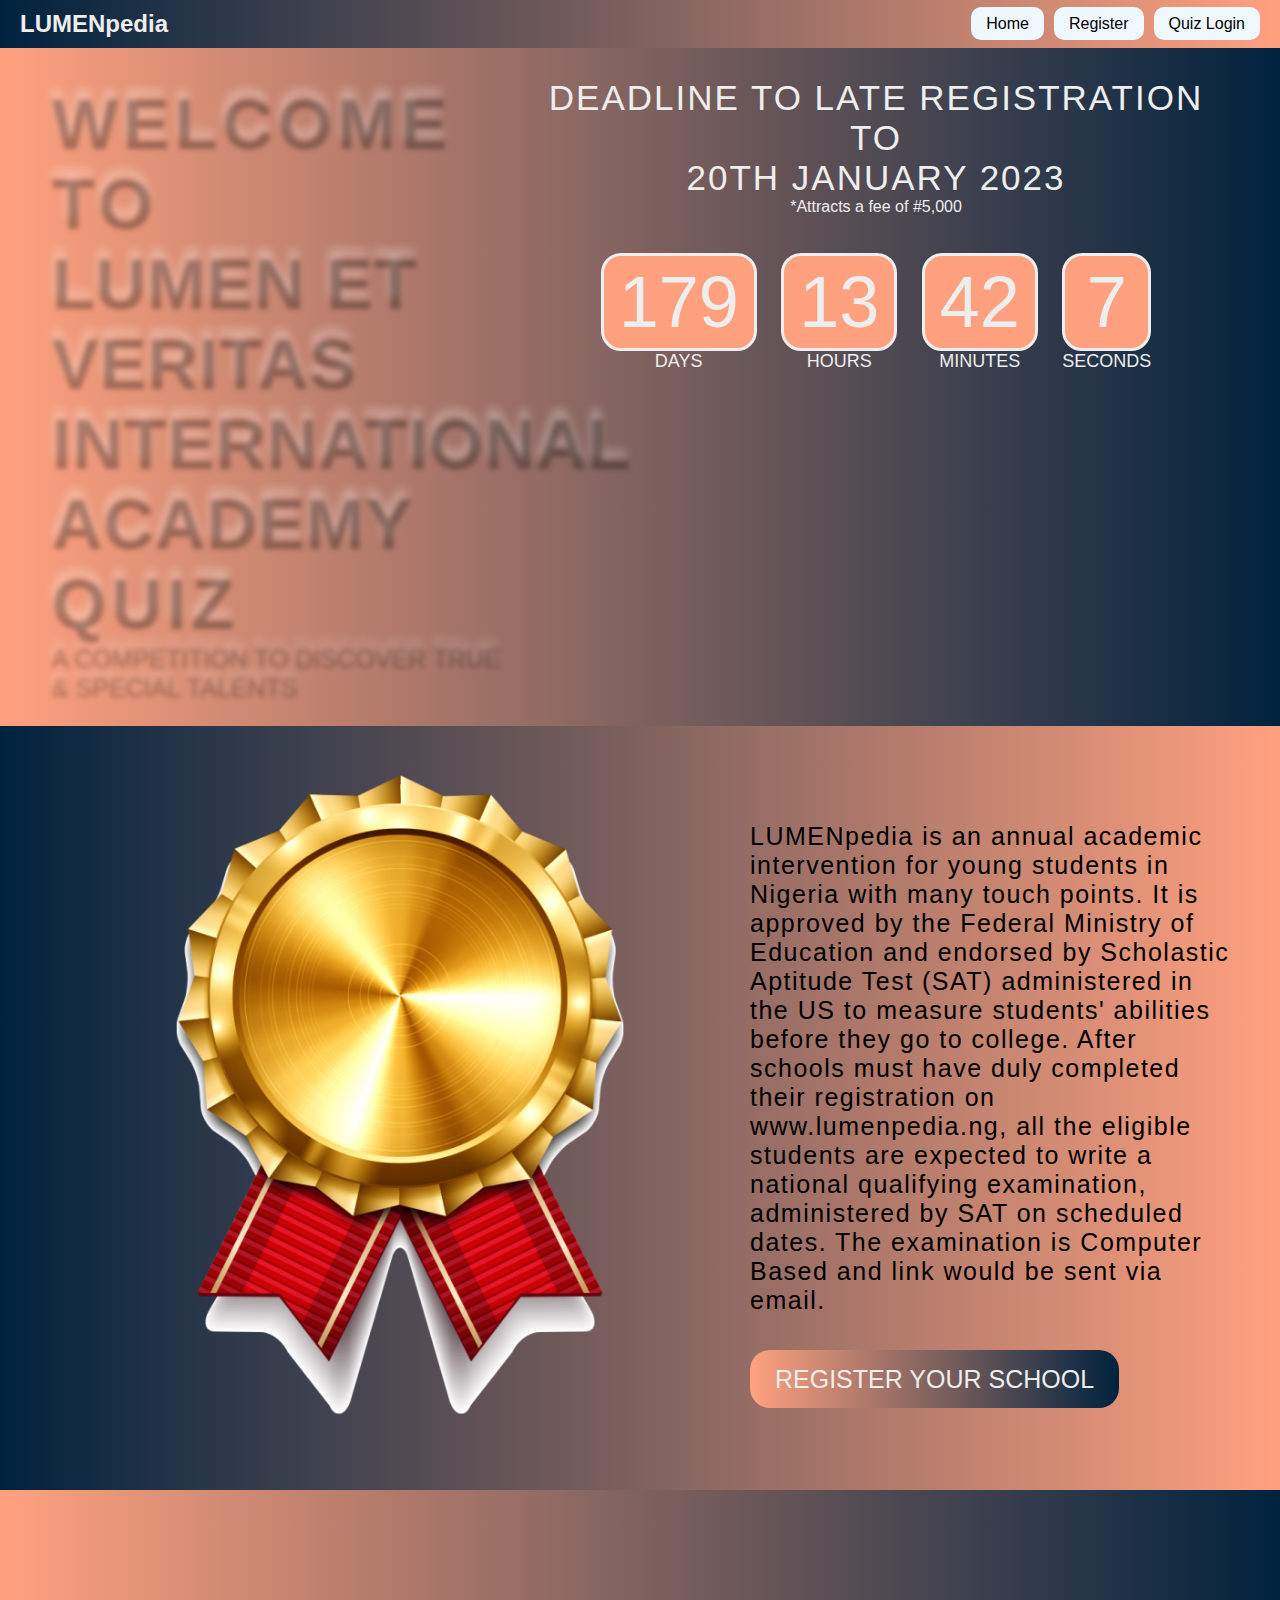
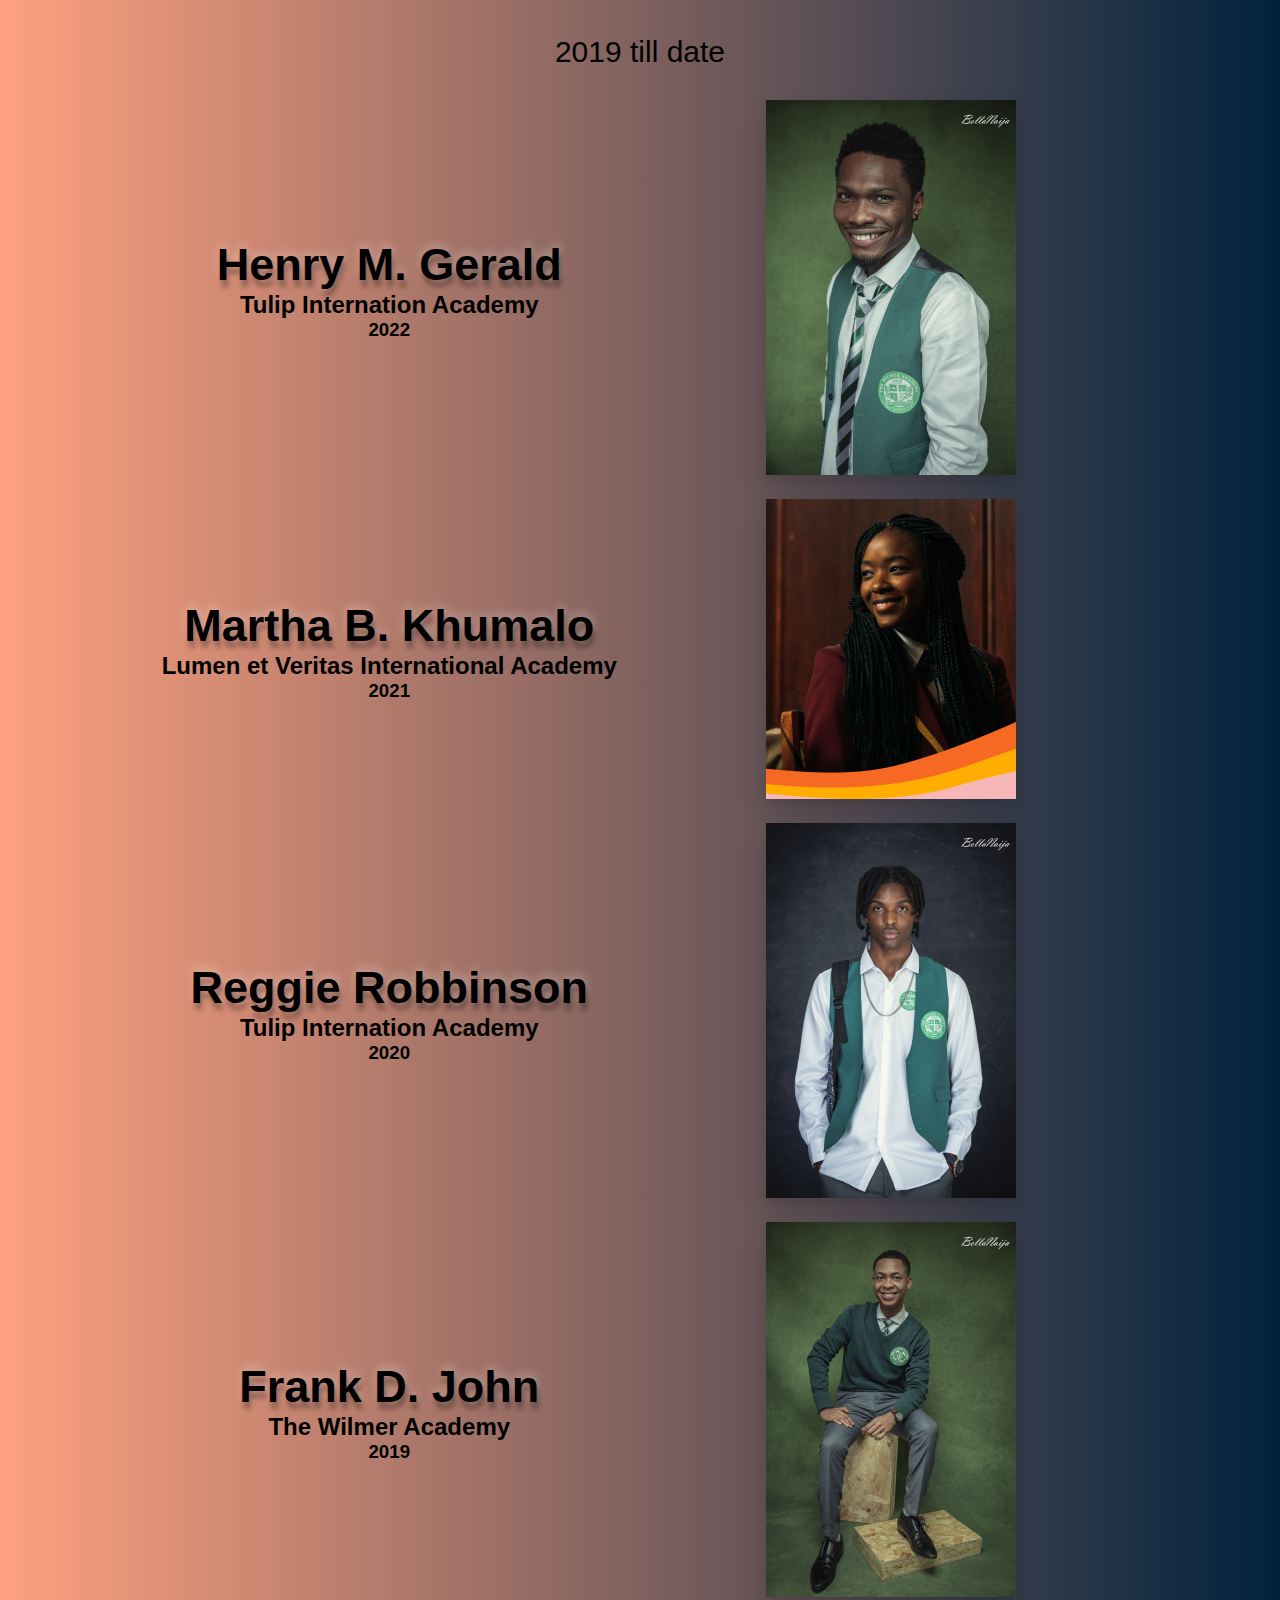
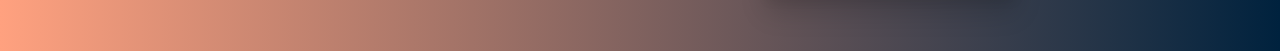
<file: index.html>
<!DOCTYPE html>
<html lang="en">
<head>
    <meta charset="UTF-8">
    <meta http-equiv="X-UA-Compatible" content="IE=edge">
    <meta name="viewport" content="width=device-width, initial-scale=1.0">
    <link rel="stylesheet" href="style.css">
    <title>LUMENpedia - Home</title>
</head>
<body>
    <nav>
        <h2><a href="">LUMENpedia</a></h2>
        <ul>
            <li><a href="index.html">Home</a></li>
            <li><a href="register.html">Register</a></li>
            <li><a href="quizlogin.html">Quiz Login</a></li>
        </ul>
    </nav>

<!-- BANNER SECTION -->
    <section class="banner">
        <div class="banner-text">
            <h1>Welcome to</h1>
            <h2>Lumen et Veritas International Academy</h2>
            <h1>Quiz</h1>
            <p>A competition to discover true & special talents</p>
        </div>

        <div class="banner-timer">
            <h1 id="headline">DEADLINE TO LATE REGISTRATION</h1>
            <h1>TO</h1>
            <h1>20TH JANUARY 2023</h1>
            <p>*Attracts a fee of #5,000</p>
            <div id="countdown">
              <ul>
                <li><span class="time-box" id="days"></span>days</li>
                <li><span class="time-box" id="hours"></span>Hours</li>
                <li><span class="time-box" id="minutes"></span>Minutes</li>
                <li><span class="time-box" id="seconds"></span>Seconds</li>
              </ul>
            </div>
        </div>
    </section>


<!-- REGISTRATION SECTION -->
    <section class="page-link">
        <div class="reg-image">
            <img src="./images/medal-768x768.png" alt="">
        </div>
        <div class="reg">
            <p>LUMENpedia is an annual academic intervention for young students in Nigeria with many touch points. It is approved by the Federal Ministry of Education and endorsed by Scholastic Aptitude Test (SAT) administered in the US to measure students' abilities before they go to college.
            After schools must have duly completed their registration on www.lumenpedia.ng, all the eligible students are expected to write a national qualifying examination, administered by SAT on scheduled dates. The examination is Computer Based and link would be sent via email.</p>

            <a href="register.html">REGISTER YOUR SCHOOL</a>
        </div>
    </section>
    

<!-- HALL OF FAME -->
<section class="fame">
    <div class="table">
        <div class="fame-title container">
            <h1>HALL OF FAME</h1>
            <span>2019 till date</span>
        </div>

        <div class="fame-content">
            <span class="fame-text">
                <h1>Henry M. Gerald</h1>
                <h2>Tulip Internation Academy</h2>
                <h3>2022</h3>
            </span>
            <span class="fame-img"><img id="pic" src="./images/Far-From-Home-B.T.SFFH_Gallery_00449_RT.jpg" alt=""></span>
        </div>
        <div class="fame-content">
            <span class="fame-text">
                <h1>Martha B. Khumalo</h1>
                <h2>Lumen et Veritas International Academy</h2>
                <h3>2021</h3>
            </span>
            <span class="fame-img"><img id="pic" src="./images/9819482.jpg" alt=""></span>
        </div>
        <div class="fame-content">
            <span class="fame-text">
                <h1>Reggie Robbinson</h1>
                <h2>Tulip Internation Academy</h2>
                <h3>2020</h3>
            </span>
            <span class="fame-img"><img id="pic" src="./images/Far-From-Home-B.T.SFFH_Gallery_00016_RT.jpg" alt=""></span>
        </div>
        <div class="fame-content">
            <span class="fame-text">
                <h1>Frank D. John</h1>
                <h2>The Wilmer Academy</h2>
                <h3>2019</h3>
            </span>
            <span class="fame-img"><img id="pic" src="./images/Far-From-Home-B.T.SFFH_Gallery_00398_RT.jpg" alt=""></span>
        </div>
    </div>
</section>


</body>
<script src="./index.js"></script>
</html>
</file>
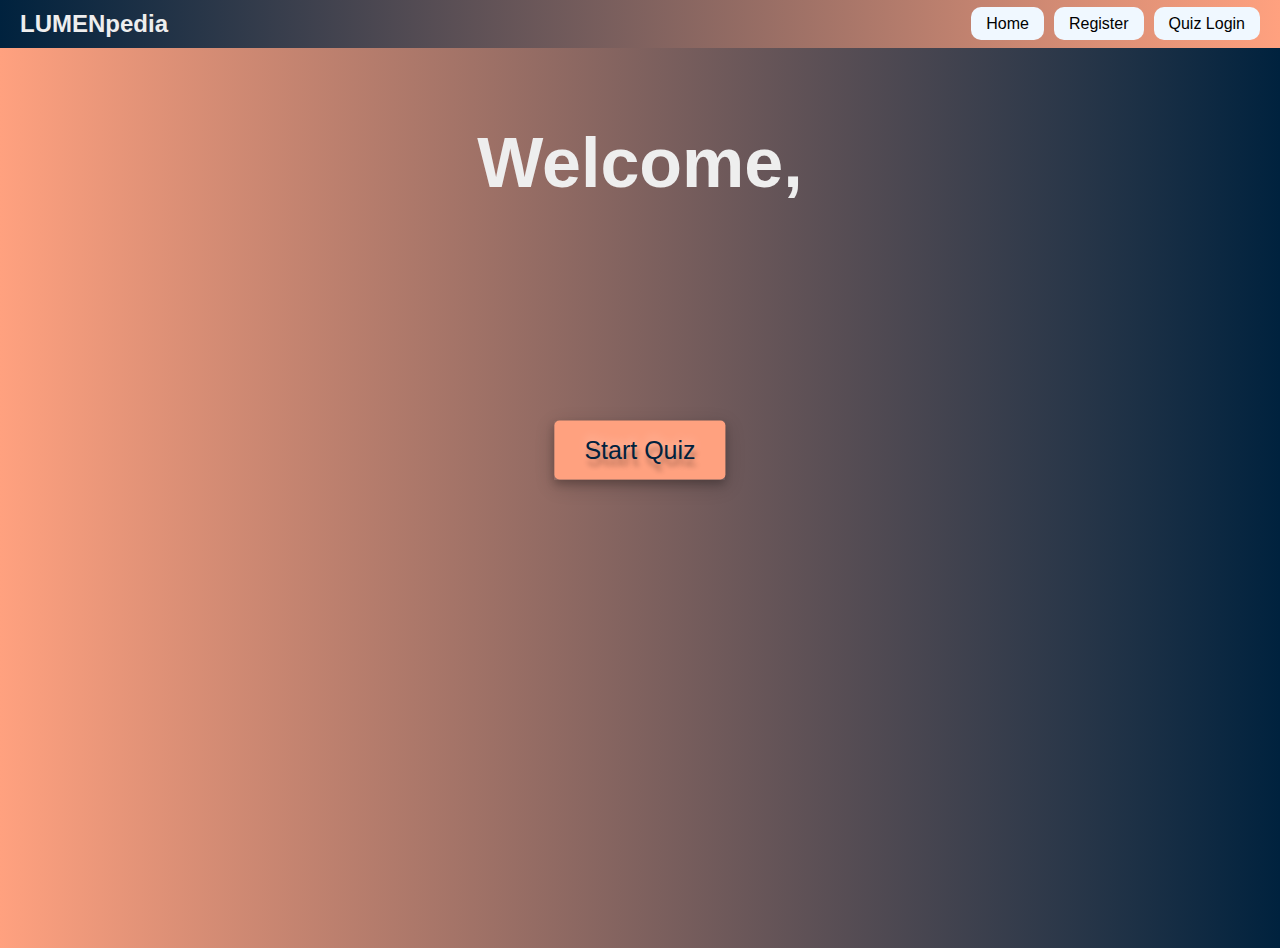
<file: quiz.html>
<!DOCTYPE html>
<html lang="en">
<head>
    <meta charset="UTF-8">
    <meta http-equiv="X-UA-Compatible" content="IE=edge">
    <meta name="viewport" content="width=device-width, initial-scale=1.0">
    <link rel="stylesheet" href="quiz.css">
    <title>LUMENpedia - Home</title>
</head>
<body>
    <nav>
        <h2><a href="">LUMENpedia</a></h2>
        <ul>
            <li><a href="index.html">Home</a></li>
            <li><a href="register.html">Register</a></li>
            <li><a href="quizlogin.html">Quiz Login</a></li>
        </ul>
    </nav>
    
    <section class="quiz-page"> 
        <h1 style="font-size: 70px; text-align: center; padding-top:50px; color:#eee;">Welcome, </h1>
         <!-- start Quiz button -->
        <div class="start_btn">
            <button>Start Quiz</button>
        </div>
        <!-- Info Box -->
        <div class="info_box">
            <div class="info-title"><span>Some Rules of this Quiz</span></div>
            <div class="info-list">
                <div class="info">1. You will have only <span>2 minutes</span> for this quiz session.</div>
                <div class="info">2. Once you select your answer, it can't be undone.</div>
                <div class="info">3. You can't select any option once time goes off.</div>
                <div class="info">4. You can't exit from the Quiz while you're playing.</div>
                <div class="info">5. You'll get points on the basis of your correct answers.</div>
            </div>
            <div class="buttons">
                <button class="quit">Exit Quiz</button>
                <button class="restart">Continue</button>
            </div>
        </div>

        <!-- Quiz Box -->
        <div class="quiz_box">
            <header>
                <div class="title">LUMENpedia</div>
                <div class="timer">
                    <div class="time_left_txt">Time Left</div>
                    <div class="timer_sec">2mins</div>
                </div>
                <!-- <div class="time_line"></div> -->
            </header>
            <section>
                <div class="que_text">
            
                </div>
                <div class="option_list">
            
                </div>
            </section>

      
            <footer>
                <div class="total_que">
                
                </div>
                <button class="next_btn">Next</button>
            </footer>
        </div>

        <!-- Result Box -->
        <div class="result_box">
            <div class="icon">
                <i class="fas fa-crown"></i>
            </div>
            <div class="complete_text">You've completed the Quiz!</div>
            <div class="score_text">
            
            </div>
            <div class="buttons">
                <button class="quit">Quit Quiz</button>
            </div>
        </div>
    </section>
</body>
<script src="quiz.js"></script>
</html>
</file>
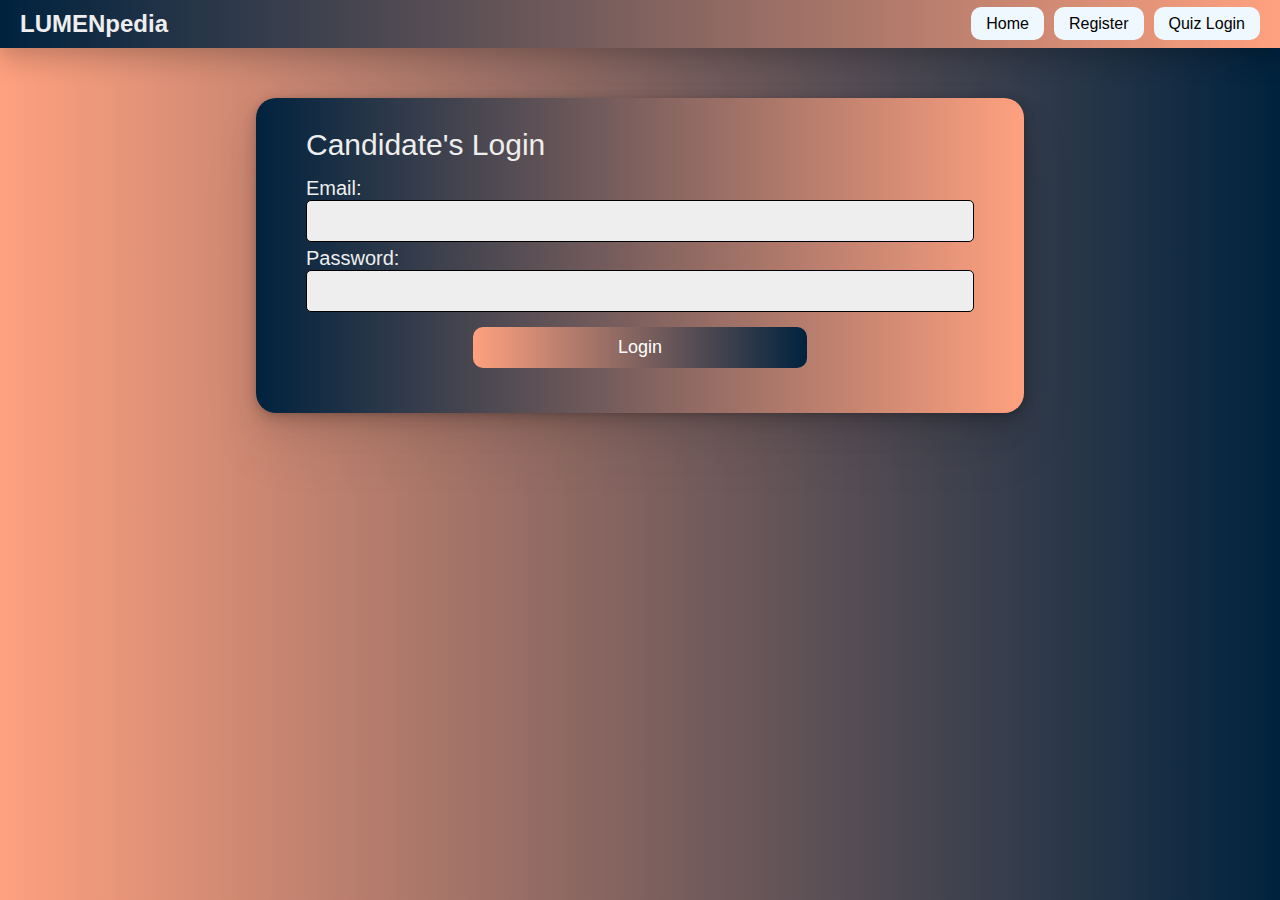
<file: quizlogin.html>
<!DOCTYPE html>
<html lang="en">
<head>
    <meta charset="UTF-8">
    <meta http-equiv="X-UA-Compatible" content="IE=edge">
    <meta name="viewport" content="width=device-width, initial-scale=1.0">
    <link rel="stylesheet" href="style.css">
    <title>LUMENpedia - Quiz Login</title>
</head>
<body>
    <section class="register-page">
        <nav>
            <h2><a href="">LUMENpedia</a></h2>
            <ul>
                <li><a href="index.html">Home</a></li>
                <li><a href="register.html">Register</a></li>
                <li><a href="quizlogin.html">Quiz Login</a></li>
            </ul>
        </nav>
        <main class="form">
            <div>
                <h1 style="color: #eee; font-size: 30px; margin-bottom: 15px; font-weight: 300;">Candidate's Login</h1>
            </div>
            <form id="logForm">
                <div class="form-group">
                    <label for="">Email:</label><span></span>
                    <input type="text" id="logMail" class="inputs" />
                </div>
                <div class="form-group">
                    <label for="">Password:</label><span></span>
                    <input type="password" id="logPwd" class="inputs" />
                </div>
                <div class="form-group">
                    <button id="logFormBtn" type="submit" class="form-btn">Login</button>
                </div>

                <div id="welcomeNote"></div>
            </form>
        </main>
    </section>
</body>
<script src="quizlogin.js"></script>
</html>
</file>
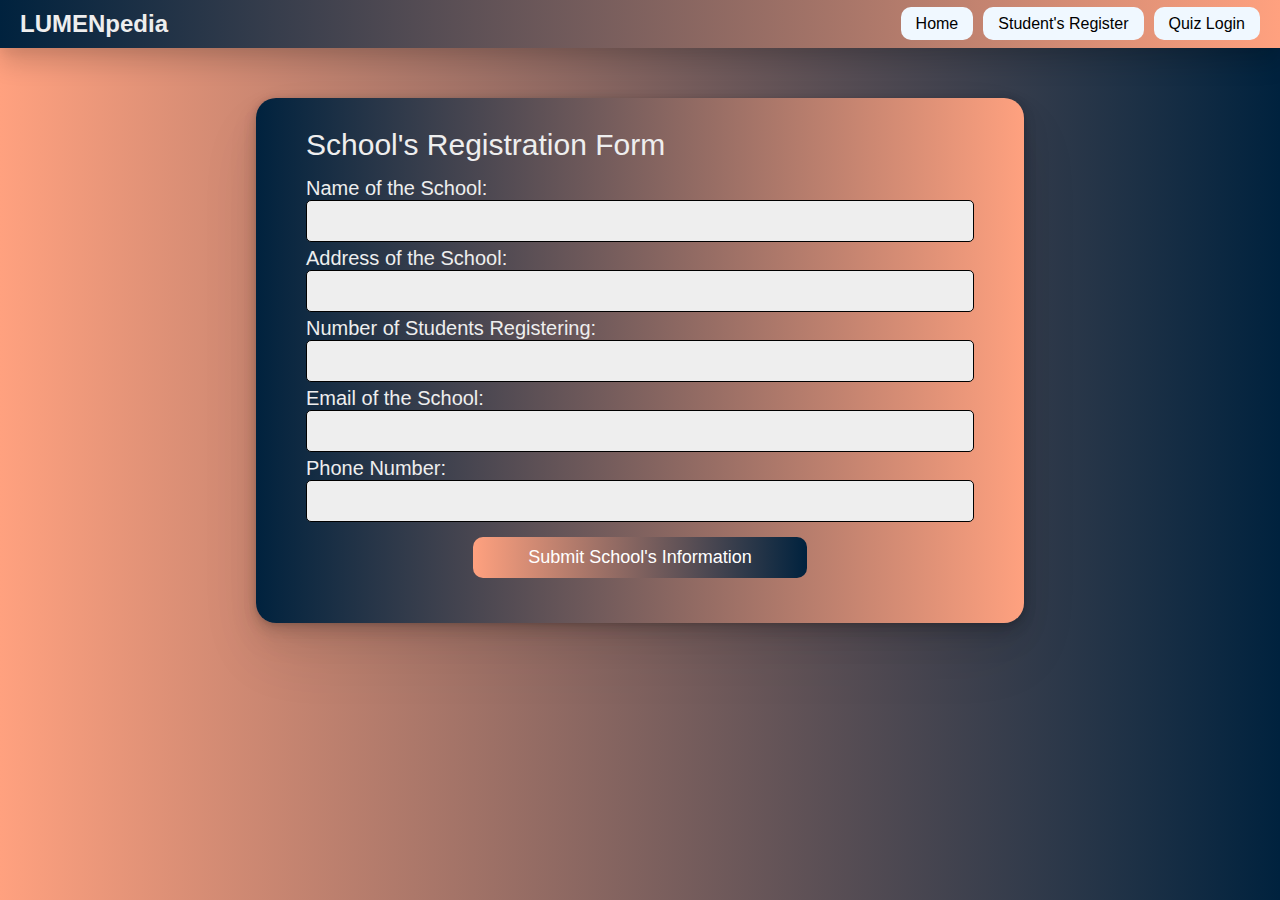
<file: register.html>
<!DOCTYPE html>
<html lang="en">
<head>
    <meta charset="UTF-8">
    <meta http-equiv="X-UA-Compatible" content="IE=edge">
    <meta name="viewport" content="width=device-width, initial-scale=1.0">
    <link rel="stylesheet" href="style.css">
    <title>LUMENpedia - Register</title>
</head>
<body>
    <section class="register-page">
        <nav>
            <h2><a href="">LUMENpedia</a></h2>
            <ul>
                <li><a href="index.html">Home</a></li>
                <li><a href="studentReg.html">Student's Register</a></li>
                <li><a href="quizlogin.html">Quiz Login</a></li>
            </ul>
        </nav>
        <main class="form">
            <div>
                <h1 style="color: #eee; font-size: 30px; margin-bottom: 15px; font-weight: 300;">School's Registration Form</h1>
                
            </div>
            <form id="form" method="post">
                <div class="form-group">
                    <label for="">Name of the School:</label><span></span>
                    <input type="text" id="sName" class="inputs" required/>
                </div>
                <div class="form-group">
                    <label for="">Address of the School:</label><span></span>
                    <input type="text" id="address" class="inputs" required/>   
                </div>
                <div class="form-group">
                    <label for="">Number of Students Registering:</label><span></span>
                    <input type="number" id="stdNum" class="inputs" required/>
                </div>
                <div class="form-group">
                    <label for="">Email of the School:</label><span></span>
                    <input type="email" id="email" class="inputs" required/>
                </div>
                <div class="form-group">
                    <label for="">Phone Number:</label><span></span>
                    <input type="text" id="phone" class="inputs" required/>
                </div>
                <div class="form-group">
                    <button id="formBtn" type="submit" class="form-btn">Submit School's Information</button>
                </div>
                <div class="form-group">
                    <!-- <button>
                        <a href="studentReg.html">Register Student(s)</a>
                    </button> --> 
                </div>
            </form>
        </main>
    </section>
</body>
<script src="register.js"></script>
</html>
</file>
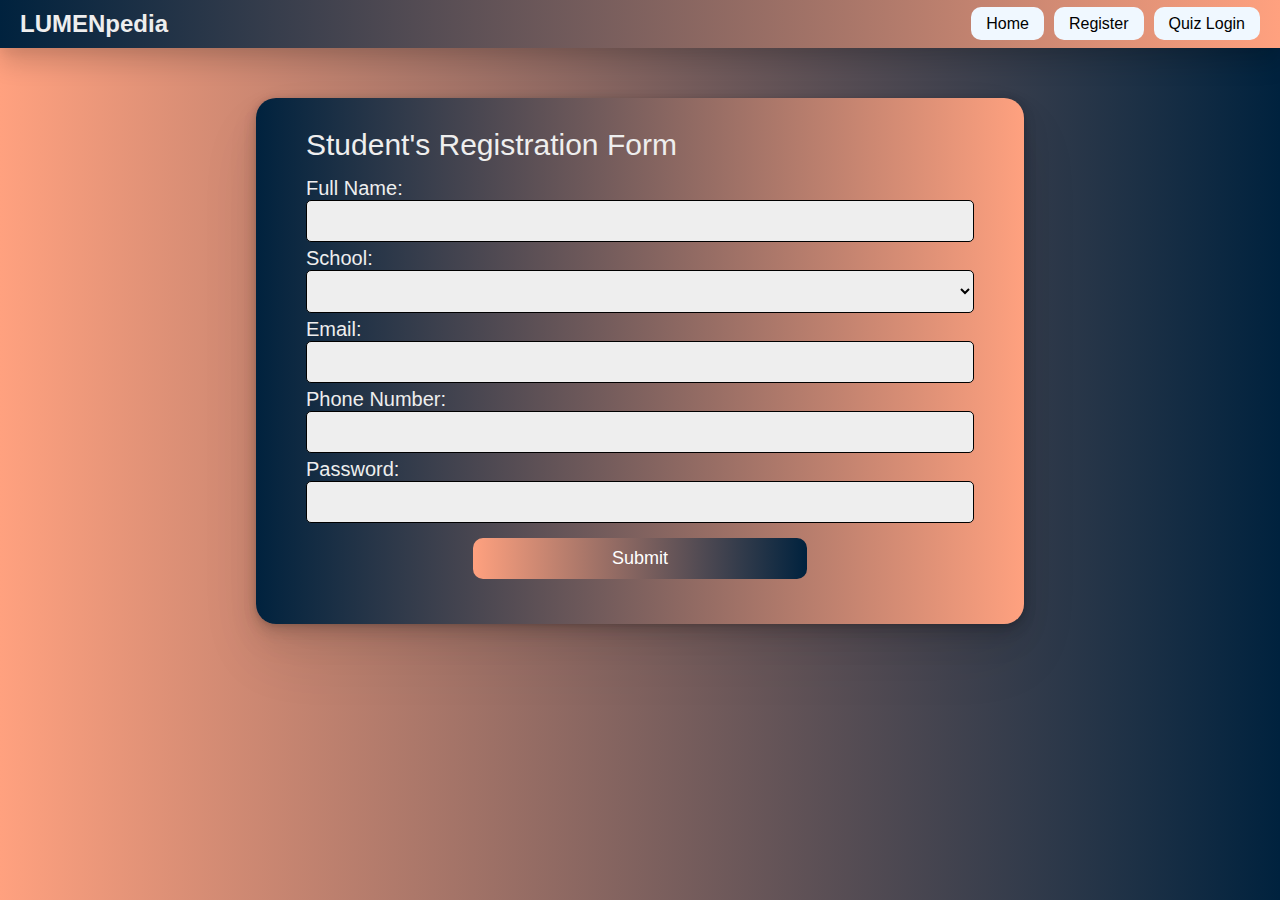
<file: studentReg.html>
<!DOCTYPE html>
<html lang="en">
<head>
    <meta charset="UTF-8">
    <meta http-equiv="X-UA-Compatible" content="IE=edge">
    <meta name="viewport" content="width=device-width, initial-scale=1.0">
    <link rel="stylesheet" href="style.css">
    <title>LUMENpedia - Register</title>
</head>
<body>
    <section class="register-page">
        <nav>
            <h2><a href="">LUMENpedia</a></h2>
            <ul>
                <li><a href="index.html">Home</a></li>
                <li><a href="register.html">Register</a></li>
                <li><a href="quizlogin.html">Quiz Login</a></li>
            </ul>
        </nav>
        <main class="form">
            <div>
                <h1 style="color: #eee; font-size: 30px; margin-bottom: 15px; font-weight: 300;">Student's Registration Form</h1>
            </div>
            <form id="form">
                <div class="form-group">
                    <label for="">Full Name:</label><span></span>
                    <input type="text" id="fName" class="inputs" required/>
                </div>
                <div class="form-group">
                    <label for="">School:</label><span></span>
                    <select name="" id="school" required>
                        <!-- <option value="">Select Your School</option> -->

                    </select>  
                </div>
                <div class="form-group">
                    <label for="">Email:</label><span></span>
                    <input type="email" id="email" class="inputs" required/>
                </div>
                <div class="form-group">
                    <label for="">Phone Number:</label><span></span>
                    <input type="text" id="phone" class="inputs" required/>
                </div>
                <div class="form-group">
                    <label for="">Password:</label><span></span>
                    <input type="password" id="pwd" class="inputs" required/>
                </div>
                <div class="form-group">
                    <button id="formBtn" type="submit" class="form-btn">Submit</button>
                </div>
            </form>
        </main>
    </section>
</body>
<script src="studentReg.js"></script>
</html>
</file>
<file: style.css>
*{
    margin: 0;
    padding: 0;
    box-sizing: border-box;
}

body{
    font-family: 'Segoe UI', Tahoma, Geneva, Verdana, sans-serif;
    background-color: #eeeeee;
}

nav{
    background: linear-gradient(to right, #00223E, #FFA17F);
    display: flex;
    justify-content: space-between;
    padding: 10px 20px;
    align-items: center;
    box-shadow: rgba(0, 0, 0, 0.15) 0px 15px 25px, rgba(0, 0, 0, 0.05) 0px 5px 10px;
}

nav a{
    text-decoration: none;
    color: #eee;
}

nav ul{
    list-style: none;
    display: flex;
    gap: 10px;
}

nav ul li a{
    text-decoration: none;
    color: #000;
    padding: 8px 15px;
    background-color: aliceblue;
    border-radius: 10px;
}

/* Banner Section */
.banner{
    background: #FFA17F;  /* fallback for old browsers */
    background: linear-gradient(to left, #00223E, #FFA17F); /* W3C, IE 10+/ Edge, Firefox 16+, Chrome 26+, Opera 12+, Safari 7+ */
    background-size: cover;
    width: 100%;
    height: auto;
    padding: 30px 50px;
    display: flex;
    justify-content: space-between;
}

.title {
  font-family: "Cairo";
  text-align: center;
  color: #FFF;
  display: flex;
  flex-direction: column;
  align-items: center;
  justify-content: center;
  height: 100vh;
  letter-spacing: 1px;
  line-height:2
}

.banner-text{
    width: 40%;
    margin: 0 auto;
    background-image: url(https://media.giphy.com/media/26BROrSHlmyzzHf3i/giphy.gif);
    background-size: cover;
    color: transparent;
    -moz-background-clip: text;
    -webkit-background-clip: text;
    text-transform: uppercase;
    font-size: 100px;
}



.banner-text h1{
    font-size: 70px;
    letter-spacing: 5px;
    text-shadow: 2px 7px 5px rgba(0,0,0,0.3), 
      0px -4px 10px rgba(255,255,255,0.3);
}

.banner-text h2{
    font-size: 70px;
    letter-spacing: 1px;
    text-shadow: 2px 7px 5px rgba(0,0,0,0.3), 
      0px -4px 10px rgba(255,255,255,0.3);
}

.banner-text p{
    font-size: 25px;
    text-shadow: 2px 7px 5px rgba(0,0,0,0.3), 
      0px -4px 10px rgba(255,255,255,0.3);
}

.banner-timer{
    color: #eee;
    width: 60%;
    margin: 0 auto;
    text-align: center;
}
  
.banner-timer h1{
    font-size: 35px;
    font-weight: normal;
    letter-spacing: .125rem;
    text-transform: uppercase;
}

#countdown{
    margin-top: 35px;
}
  
.banner-timer li{
    display: inline-block;
    font-size: 18px;
    list-style-type: none;
    padding: 2px 10px;
    text-transform: uppercase;
}
  
.banner-timer li span{
    display: block;
    font-size: 4.5rem;
    border-radius: 20px;
    background-color: #FFA17F;
    padding: 5px 15px;
    border: 3.5px solid;
    border: linear-gradient(to left, #00223E, #FFA17F);;
}
  
@media all and (max-width: 768px) {
    h1 {
      font-size: calc(1.5rem * var(--smaller));
    }
    
    li {
      font-size: calc(1.125rem * var(--smaller));
    }
    
    li span {
      font-size: calc(3.375rem * var(--smaller));
    }
}


/* REGISTRATION SECTION */
.page-link{
    background: #FFA17F;  /* fallback for old browsers */
    background: linear-gradient(to right, #00223E, #FFA17F); /* W3C, IE 10+/ Edge, Firefox 16+, Chrome 26+, Opera 12+, Safari 7+ */
    background-size: cover;
    width: 100%;
    height: auto;
    margin: 0 auto;
    padding: 30px 50px;
    display: grid;
    grid-template-columns: repeat(2, 1fr);
    align-items: center;
}

.reg-image img{
    width: 700px;
}

.reg p{
    font-size: 25px;
    letter-spacing: 1.5px;
    margin-bottom: 50px;
}

.reg a{
    text-decoration: none;
    color: #eee;
    padding: 15px 25px;
    background: linear-gradient(to left, #00223E, #FFA17F);
    border-radius: 20px;
    font-size: 25px;
}
 

/* HALL OF FAME */
.fame{
    background: #FFA17F;  /* fallback for old browsers */
    background: linear-gradient(to left, #00223E, #FFA17F); /* W3C, IE 10+/ Edge, Firefox 16+, Chrome 26+, Opera 12+, Safari 7+ */
    background-size: cover;
    width: 100%;
    height: auto;
    padding: 30px 50px;
}

.table{
    width: 85%;
    margin: 0% auto;
    text-align: center;
}

.fame-title h1{
    font-size: 80px;
    text-shadow: 2px 7px 5px rgba(0,0,0,0.3), 
    0px -4px 10px rgba(255,255,255,0.3); 
}

.fame-title span{
    font-size: 30px;
    display: block;
}

.fame-content{
    display: grid;
    grid-template-columns: repeat(2, 1fr);
    justify-content: space-between;
    align-items: center;
    margin-bottom: 20px;
}

.fame-text h1{
    font-size: 45px;
    text-shadow: 2px 7px 5px rgba(0,0,0,0.3), 
    0px -4px 10px rgba(255,255,255,0.3);
}

.fame-img img{
    width: 250px;
    height: auto;
    box-shadow: rgba(0, 0, 0, 0.15) 0px 15px 25px, rgba(0, 0, 0, 0.05) 0px 5px 10px;
}


:root {
    --primary-color: #00223E;
}
  
.container {
    min-height: 20vh;
    position: relative;
    width: 100%;
    /* display: flex; */
    /* background-color: var(--complimentary-color); */
    justify-content: center;
    align-items: center;
    font-family: -apple-system, BlinkMacSystemFont, 'Segoe UI', Roboto, Oxygen, Ubuntu, Cantarell, 'Open Sans', 'Helvetica Neue', sans-serif;
    position: relative;
    text-align: center;
}
  
.fame-title  h1 {
    font-size: 100px;
    color: var(--primary-color);
    transform: translateY(-100px);
    animation: 3s slideIn ease-in-out forwards 1s;
    z-index: 0;
    opacity: 0;
    position: relative;
}
  
.fame-title  h1::before {
    content: '';
    width: 0%;
    height: 65px;
    position: absolute;
    bottom: -10px;
    animation: 15s ease-in-out forwards 3s;
    text-align: center;
}

@keyframes skewBg {
    0% {
    transform: scale(.5);
    }
    100% {
    transform: scale(1);
    }
}

@keyframes slideIn {
    100% {
    transform: translateY(0px);
    opacity: 1;
    }
}



/* REGISTER PAGE */
.register-page{
    background: #FFA17F;  /* fallback for old browsers */
    background: linear-gradient(to left, #00223E, #FFA17F); /* W3C, IE 10+/ Edge, Firefox 16+, Chrome 26+, Opera 12+, Safari 7+ */
    background-size: cover;
    width: 100%;
    min-height: 100vh;
    padding-bottom: 50px;
}

.form{
    background: #FFA17F;  /* fallback for old browsers */
    background: linear-gradient(to right, #00223E, #FFA17F); /* W3C, IE 10+/ Edge, Firefox 16+, Chrome 26+, Opera 12+, Safari 7+ */
    background-size: cover;
    width: 60%;
    height: auto;
    margin: 50px auto;
    margin-bottom: 0;
    padding: 30px 50px;
    border-radius: 20px;
    box-shadow: rgba(0, 0, 0, 0.07) 0px 1px 4px, rgba(0, 0, 0, 0.07) 0px 2px 8px, rgba(0, 0, 0, 0.07) 0px 4px 16px, rgba(0, 0, 0, 0.07) 0px 8px 16px, rgba(0, 0, 0, 0.07) 0px 16px 32px, rgba(0, 0, 0, 0.07) 0px 32px 64px;
}

.form-group {
    margin-bottom: 5px;
}

.form-group label{
    color: #eeeeee;
    font-size: 20px;
}

.form-group input{
    width: 100%;
    display: block;
    padding: 10px 15px;
    font-size: 17px;
    outline: none;
    background-color: #eee;
    border: 1px solid #000;
    border-radius: 5px
}

.form-group span {
    font-size: 12px;
    margin-left: 10px;
    color: red;
}

.form-group button{
    background: linear-gradient(to left, #00223E, #FFA17F);
    color: white;
    border: none;
    padding: 10px 30px;
    font-size: 18px;
    outline: none;
    cursor: pointer;
    display: block;
    width: 50%;
    margin: 15px auto;
    border-radius: 10px;
}

.form-group button a{
    text-decoration: none;
    color: #eee;
}

.form-group select{
    width: 100%;
    display: block;
    padding: 10px 15px;
    font-size: 17px;
    outline: none;
    background-color: #eee;
    border: 1px solid #000;
    border-radius: 5px
}
</file>
<file: quiz.css>
*{
    margin: 0;
    padding: 0;
    box-sizing: border-box;
}

body{
    font-family: 'Segoe UI', Tahoma, Geneva, Verdana, sans-serif;
    background-color: #eeeeee;
}

nav{
    background: linear-gradient(to right, #00223E, #FFA17F);
    display: flex;
    justify-content: space-between;
    padding: 10px 20px;
    align-items: center;
    box-shadow: rgba(0, 0, 0, 0.15) 0px 15px 25px, rgba(0, 0, 0, 0.05) 0px 5px 10px;
}

nav a{
    text-decoration: none;
    color: #eee;
}

nav ul{
    list-style: none;
    display: flex;
    gap: 10px;
}

nav ul li a{
    text-decoration: none;
    color: #000;
    padding: 8px 15px;
    background-color: aliceblue;
    border-radius: 10px;
}

.quiz-page{
    background: #FFA17F;  /* fallback for old browsers */
    background: linear-gradient(to left, #00223E, #FFA17F); /* W3C, IE 10+/ Edge, Firefox 16+, Chrome 26+, Opera 12+, Safari 7+ */
    background-size: cover;
    width: 100%;
    height: 100vh;
}

::selection{
    color: #fff;
    background: #FFA17F;
}

.start_btn,
.info_box,
.quiz_box,
.result_box{
    position: absolute;
    top: 50%;
    left: 50%;
    transform: translate(-50%, -50%);
    box-shadow: 0 4px 8px 0 rgba(0, 0, 0, 0.2), 
                0 6px 20px 0 rgba(0, 0, 0, 0.19);
}

.info_box.activeInfo,
.quiz_box.activeQuiz,
.result_box.activeResult{
    opacity: 1;
    z-index: 5;
    pointer-events: auto;
    transform: translate(-50%, -50%) scale(1);
}

.start_btn button{
    font-size: 25px;
    text-shadow: 2px 7px 5px rgba(0,0,0,0.3), 
    0px -4px 10px rgba(255,255,255,0.3);
    font-weight: 500;
    color: #00223E;
    padding: 15px 30px;
    outline: none;
    border: none;
    border-radius: 5px;
    background: #FFA17F;
    cursor: pointer;
}

.info_box{
    width: 600px;
    background: #fff;
    border-radius: 5px;
    transform: translate(-50%, -50%) scale(0.9);
    opacity: 0;
    pointer-events: none;
    transition: all 0.3s ease;
}

.info_box .info-title{
    height: 60px;
    width: 100%;
    border-bottom: 1px solid lightgrey;
    display: flex;
    align-items: center;
    padding: 0 30px;
    border-radius: 5px 5px 0 0;
    font-size: 20px;
    font-weight: 600;
}

.info_box .info-list{
    padding: 15px 30px;
}

.info_box .info-list .info{
    margin: 5px 0;
    font-size: 20px;
}

.info_box .info-list .info span{
    font-weight: 600;
    color: #00223E;
}
.info_box .buttons{
    height: 60px;
    display: flex;
    align-items: center;
    justify-content: flex-end;
    padding: 0 30px;
    border-top: 1px solid lightgrey;
}

.info_box .buttons button{
    margin: 0 5px;
    height: 40px;
    width: 100px;
    font-size: 16px;
    font-weight: 500;
    cursor: pointer;
    border: none;
    outline: none;
    border-radius: 5px;
    border: 1px solid #00223E;
    transition: all 0.3s ease;
}

.quiz_box{
    width: 600px;
    background: #fff;
    border-radius: 5px;
    transform: translate(-50%, -50%) scale(0.9);
    opacity: 0;
    pointer-events: none;
    transition: all 0.3s ease;
}

.quiz_box header{
    position: relative;
    z-index: 2;
    height: 70px;
    padding: 0 30px;
    background: #fff;
    border-radius: 5px 5px 0 0;
    display: flex;
    align-items: center;
    justify-content: space-between;
    box-shadow: 0px 3px 5px 1px rgba(0,0,0,0.1);
}

.quiz_box header .title{
    font-size: 20px;
    font-weight: 600;
}

.quiz_box header .timer{
    color: #fff;
    background: linear-gradient(to right, #00223E, #FFA17F);
    border: 1px solid #f5c6cb;
    height: 45px;
    padding: 0 8px;
    border-radius: 5px;
    display: flex;
    align-items: center;
    justify-content: space-between;
    width: 145px;
}

.quiz_box header .timer .time_left_txt{
    font-weight: 400;
    font-size: 17px;
    user-select: none;
}

.quiz_box header .timer .timer_sec{
    font-size: 18px;
    font-weight: 500;
    height: 30px;
    width: 45px;
    color: #fff;
    border-radius: 5px;
    line-height: 30px;
    text-align: center;
    background: #00223E;
    border: 1px solid #000;
    user-select: none;
}

.quiz_box header .time_line{
    position: absolute;
    bottom: 0px;
    left: 0px;
    height: 3px;
    background: #00223E;
}

section{
    padding: 25px 30px 20px 30px;
    background: linear-gradient(to right, #0e436e, #f5af95);;
}

section .que_text{
    font-size: 25px;
    font-weight: 600;
    text-align: center;
    color: #eee;
}

section .option_list{
    padding: 20px 0px;
    display: block;   
}

section .option_list .option{
    background: aliceblue;
    border: 1px solid #f6c6b4;
    border-radius: 5px;
    padding: 8px 15px;
    font-size: 17px;
    margin-bottom: 15px;
    cursor: pointer;
    transition: all 0.3s ease;
    display: flex;
    align-items: center;
    justify-content: space-between;
}

section .option_list .option:last-child{
    margin-bottom: 0px;
}

section .option_list .option:hover{
    color: #004085;
    background: #cce5ff;
    border: 1px solid #b8daff;
}

section .option_list .option.correct{
    color: #155724;
    background: #d4edda;
    border: 1px solid #c3e6cb;
}

section .option_list .option.incorrect{
    color: #a70717;
    background: #ecb1b6;
    border: 1px solid #e29199;
}

section .option_list .option.disabled{
    pointer-events: none;
}

section .option_list .option .icon{
    height: 26px;
    width: 26px;
    border: 2px solid transparent;
    border-radius: 50%;
    text-align: center;
    font-size: 13px;
    pointer-events: none;
    transition: all 0.3s ease;
    line-height: 24px;
}
.option_list .option .icon.tick{
    color: #23903c;
    border-color: #23903c;
    background: #d4edda;
}

.option_list .option .icon.cross{
    color: #a70717;
    background: #f8d7da;
    border-color: #a42834;
}

footer{
    height: 60px;
    padding: 0 30px;
    display: flex;
    align-items: center;
    justify-content: space-between;
    border-top: 1px solid lightgrey;
}

footer .total_que span{
    display: flex;
    user-select: none;
}

footer .total_que span p{
    font-weight: 500;
    padding: 0 5px;
}

footer .total_que span p:first-child{
    padding-left: 0px;
}

footer button{
    height: 40px;
    padding: 0 13px;
    font-size: 18px;
    font-weight: 400;
    cursor: pointer;
    border: none;
    outline: none;
    color: #fff;
    border-radius: 5px;
    background: linear-gradient(to right, #00223E, #FFA17F);
    border: 1px solid #00223E;
    line-height: 10px;
    opacity: 0;
    pointer-events: none;
    transform: scale(0.95);
    transition: all 0.3s ease;
}

footer button:hover{
    background: linear-gradient(to left, #00223E, #FFA17F);
}

footer button.show{
    opacity: 1;
    pointer-events: auto;
    transform: scale(1);
}

.result_box{
    background: #fff;
    border-radius: 5px;
    display: flex;
    padding: 25px 30px;
    width: 450px;
    align-items: center;
    flex-direction: column;
    justify-content: center;
    transform: translate(-50%, -50%) scale(0.9);
    opacity: 0;
    pointer-events: none;
    transition: all 0.3s ease;
}

.result_box .icon{
    font-size: 100px;
    color: #00223E;
    margin-bottom: 10px;
}

.result_box .complete_text{
    font-size: 20px;
    font-weight: 500;
}

.result_box .score_text span{
    display: flex;
    margin: 10px 0;
    font-size: 18px;
    font-weight: 500;
}

.result_box .score_text span p{
    padding: 0 4px;
    font-weight: 600;
}

.result_box .buttons{
    display: flex;
    margin: 20px 0;
}

.result_box .buttons button{
    margin: 0 10px;
    height: 45px;
    padding: 0 20px;
    font-size: 18px;
    font-weight: 500;
    cursor: pointer;
    border: none;
    outline: none;
    border-radius: 5px;
    border: 1px solid #00223E;
    transition: all 0.3s ease;
}

.buttons button.restart{
    color: #fff;
    background: linear-gradient(to right, #00223E, #FFA17F);
}

.buttons button.restart:hover{
    background: linear-gradient(to left, #00223E, #FFA17F);
}

.buttons button.quit{
    color: linear-gradient(to right, #00223E, #FFA17F);
    background: #fff;
}

.buttons button.quit:hover{
    color: #fff;
    background: linear-gradient(to left, #00223E, #FFA17F);
}
</file>
